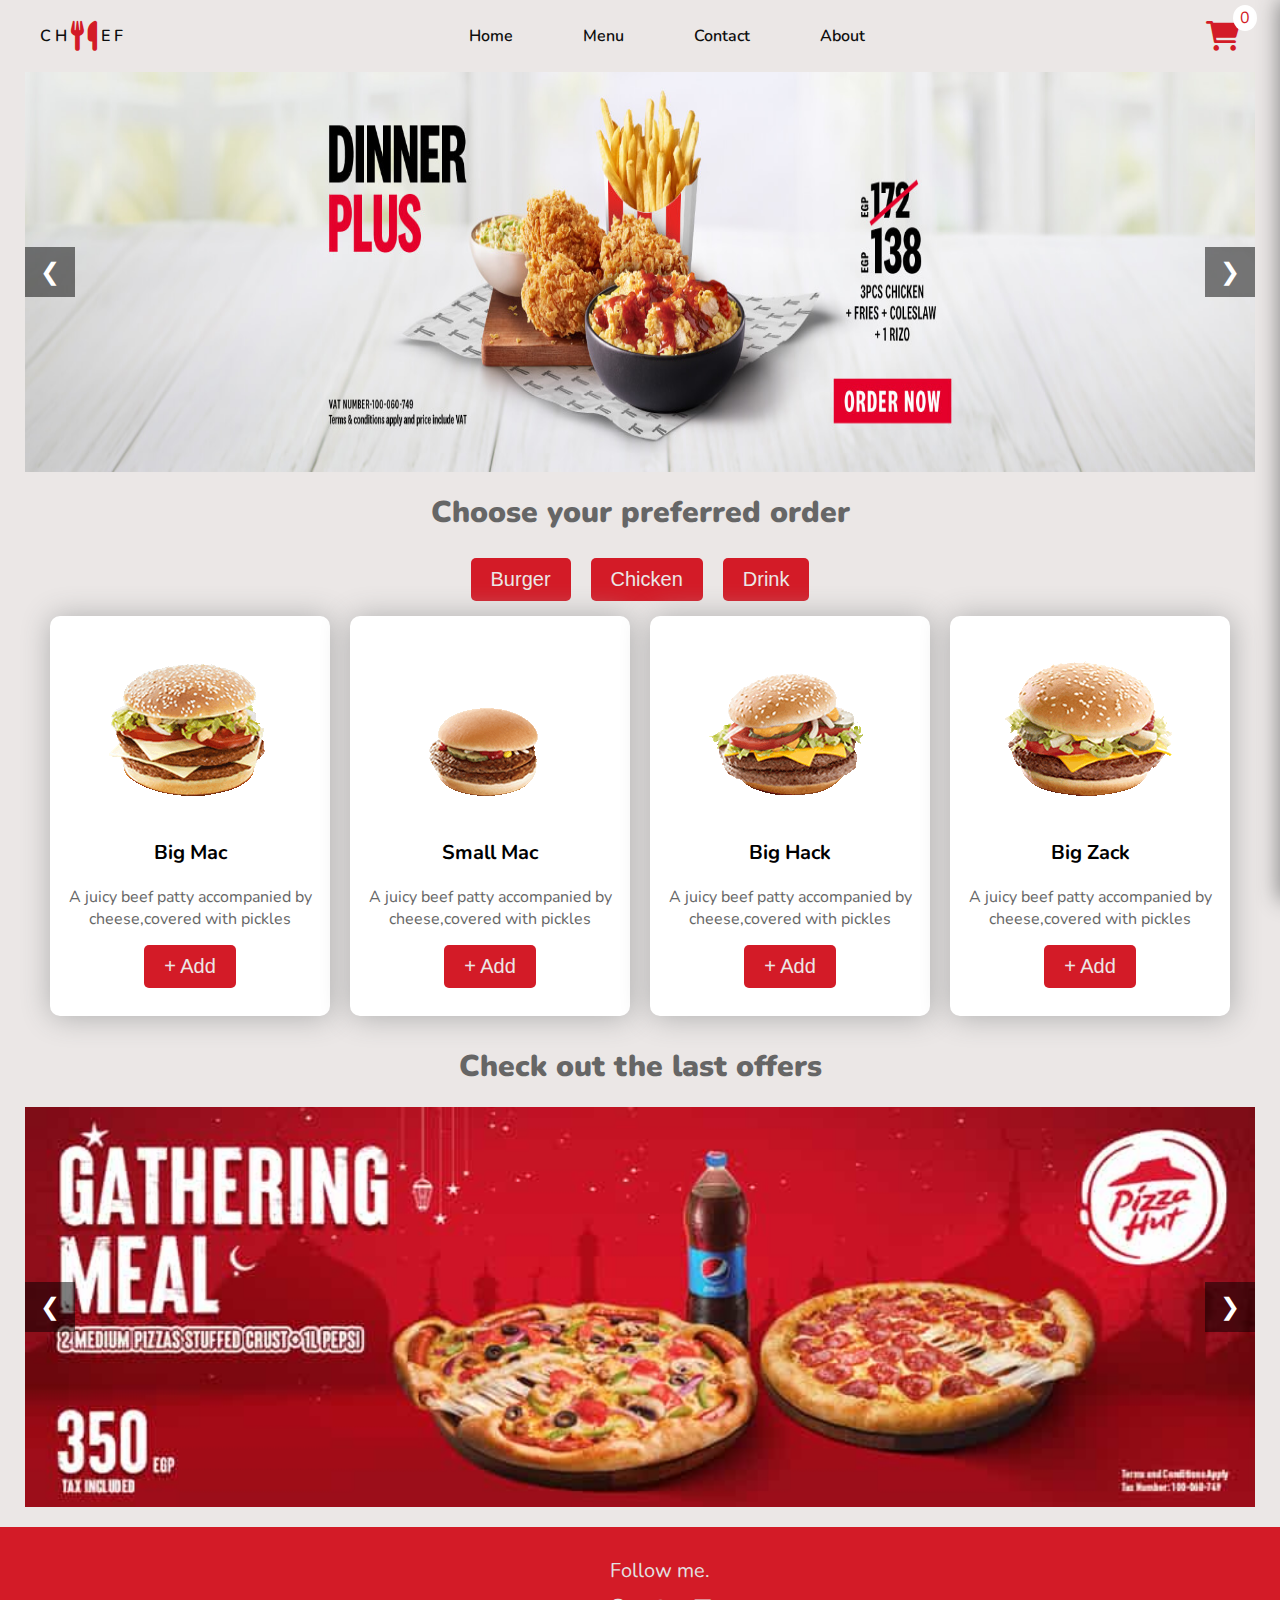
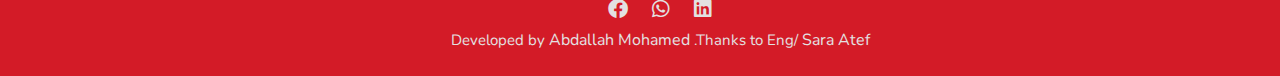
<file: index.html>
<!DOCTYPE html>
<html lang="en">
  <head>
    <meta name="viewport" content="width=device-width, initial-scale=1.0" />
    <meta charset="UTF-8" />
    <meta http-equiv="X-UA-Compatible" content="IE=edge" />
    <meta name="viewport" content="width=device-width, initial-scale=1.0" />
    <title>Chef</title>
    <link rel="icon" type="image/png" href="./images/san.png" />
    <!-- main template css file -->
    <link rel="stylesheet" href="CSS/all.min.css" />
    <link rel="stylesheet" href="CSS/style.css" />
    <link rel="preconnect" href="https://fonts.googleapis.com" />
    <link rel="preconnect" href="https://fonts.gstatic.com" crossorigin />
    <link
      href="https://fonts.googleapis.com/css2?family=Nunito:ital,wght@0,300;0,400;0,500;0,600;0,700;0,800;0,900;1,800&display=swap"
      rel="stylesheet" />
  </head>
  <body>
    <div class="header">
      <div class="container">
        <p>
          CH <span><i class="fa-solid fa-utensils"></i></span>EF
        </p>
        <ul>
          <li><a href="index.html">Home</a></li>
          <li><a href="#menu">Menu</a></li>
          <li><a href="contact.html">Contact</a></li>
          <li><a href="about.html">About</a></li>
        </ul>
        <div class="shopping">
          <i class="fa-solid fa-cart-shopping" onclick="openCart()"></i>
          <span id="counter">0</span>
        </div>
      </div>
    </div>
    <div class="container">
      <div class="cart">
        <h2>Cart</h2>
        <ul id="cartList"></ul>
        <button class="close" onclick="closeCart()">Close</button>
      </div>
    </div>
    <!-- end header -->
    <div class="slider">
      <div class="container">
        <img src="./images/s1.jpg" class="slide active" />
        <img src="./images/s2.jpg" class="slide" />
        <img src="./images/s3.jpg" class="slide" />
        <img src="./images/s4.jpg" class="slide" />
        <div class="btn prev" onclick="prevSlide()">&#10094;</div>
        <div class="btn next" onclick="nextSlide()">&#10095;</div>
      </div>
    </div>
    <div class="container">
      <div class="section">
        <p>Choose your preferred order</p>
      </div>
    </div>
    <div class="container">
      <div class="chosse">
        <button onclick="chosseBurger()">Burger</button>
        <button onclick="chosseChecken()">Chicken</button>
        <button onclick="chosseDrink()">Drink</button>
      </div>
    </div>
    <div id="menu">
      <div class="container">
        <div class="burger cata">
          <div class="card">
            <img src="./images/b1.png" alt="" />
            <h3>Big Mac</h3>
            <p>A juicy beef patty accompanied by cheese,covered with pickles</p>
            <button class="add">+ Add</button>
          </div>
          <div class="card">
            <img src="./images/b2.png" alt="" />
            <h3>Small Mac</h3>
            <p>A juicy beef patty accompanied by cheese,covered with pickles</p>
            <button class="add">+ Add</button>
          </div>
          <div class="card">
            <img src="./images/b3.png" alt="" />
            <h3>Big Hack</h3>
            <p>A juicy beef patty accompanied by cheese,covered with pickles</p>
            <button class="add">+ Add</button>
          </div>
          <div class="card">
            <img src="./images/b4.png" alt="" />
            <h3>Big Zack</h3>
            <p>A juicy beef patty accompanied by cheese,covered with pickles</p>
            <button class="add">+ Add</button>
          </div>
        </div>
        <div class="checken cata">
          <div class="card">
            <img src="./images/c1.png" alt="" />
            <h3>McChicken</h3>
            <p>Deliciously crispy chicken topped with mayonnaise</p>
            <button class="add">+ Add</button>
          </div>
          <div class="card">
            <img src="./images/c2.png" alt="" />
            <h3>Small Mac Chicken</h3>
            <p>Deliciously crispy chicken topped with mayonnaise</p>
            <button class="add">+ Add</button>
          </div>
          <div class="card">
            <img src="./images/c3.png" alt="" />
            <h3>Big McChicken</h3>
            <p>Deliciously crispy chicken topped with mayonnaise</p>
            <button class="add">+ Add</button>
          </div>
          <div class="card">
            <img src="./images/c4.png" alt="" />
            <h3>Chicken Zack</h3>
            <p>Deliciously crispy chicken topped with mayonnaise</p>
            <button class="add">+ Add</button>
          </div>
        </div>
        <div class="drink cata">
          <div class="card">
            <img src="./images/d1.png" alt="" />
            <h3>Fanta</h3>
            <p>
              Our Chocolate Milkshake is an indulgence in a cup. Stir it, slurp
              it, love it.
            </p>
            <button class="add">+ Add</button>
          </div>
          <div class="card">
            <img src="./images/d2.png" alt="" />
            <h3>Anta</h3>
            <p>
              Our Chocolate Milkshake is an indulgence in a cup. Stir it, slurp
              it, love it.
            </p>
            <button class="add">+ Add</button>
          </div>
          <div class="card">
            <img src="./images/d3.png" alt="" />
            <h3>Milk</h3>
            <p>
              Our Chocolate Milkshake is an indulgence in a cup. Stir it, slurp
              it, love it.
            </p>
            <button class="add">+ Add</button>
          </div>
          <div class="card">
            <img src="./images/d4.png" alt="" />
            <h3>white shake</h3>
            <p>
              Our Chocolate Milkshake is an indulgence in a cup. Stir it, slurp
              it, love it.
            </p>
            <button class="add">+ Add</button>
          </div>
        </div>
      </div>
    </div>

    <div class="container">
      <div class="section">
        <p>Check out the last offers</p>
      </div>
    </div>
    <!-- offers  -->
    <div class="slider">
      <div class="container">
        <img src="images/pi1.jpg" class="offer active" />
        <img src="images/pi2.jpg" class="offer" />
        <img src="images/pi3.jpg" class="offer" />
        <div class="btn prev" onclick="prev()">&#10094;</div>
        <div class="btn next" onclick="next()">&#10095;</div>
      </div>
    </div>





    <button onclick="topFunction()" id="myBtn" title="Go to top">Top</button>

    <!-- footer  -->

    <footer>
      <p class="follow">Follow me.</p>
      <div class="icons">
        <a
          href="https://www.facebook.com/profile.php?id=100035254174088"
          target="_blank"
          ><i class="fa-brands fa-facebook"></i
        ></a>
        <a href="https://wa.me/+201551533774?text=Hello" target="_blank"
          ><i class="fa-brands fa-whatsapp"></i
        ></a>
        <a
          href="https://www.linkedin.com/in/abdallah-mohamed-347a59250"
          target="_blank"
          ><i class="fa-brands fa-linkedin"></i
        ></a>
      </div>
      <p class="designed">
        Developed by <span>Abdallah Mohamed</span> .Thanks to Eng/
        <span>Sara Atef</span>
      </p>
    </footer>

    <script src="main.js"></script>
  </body>
</html>
</file>
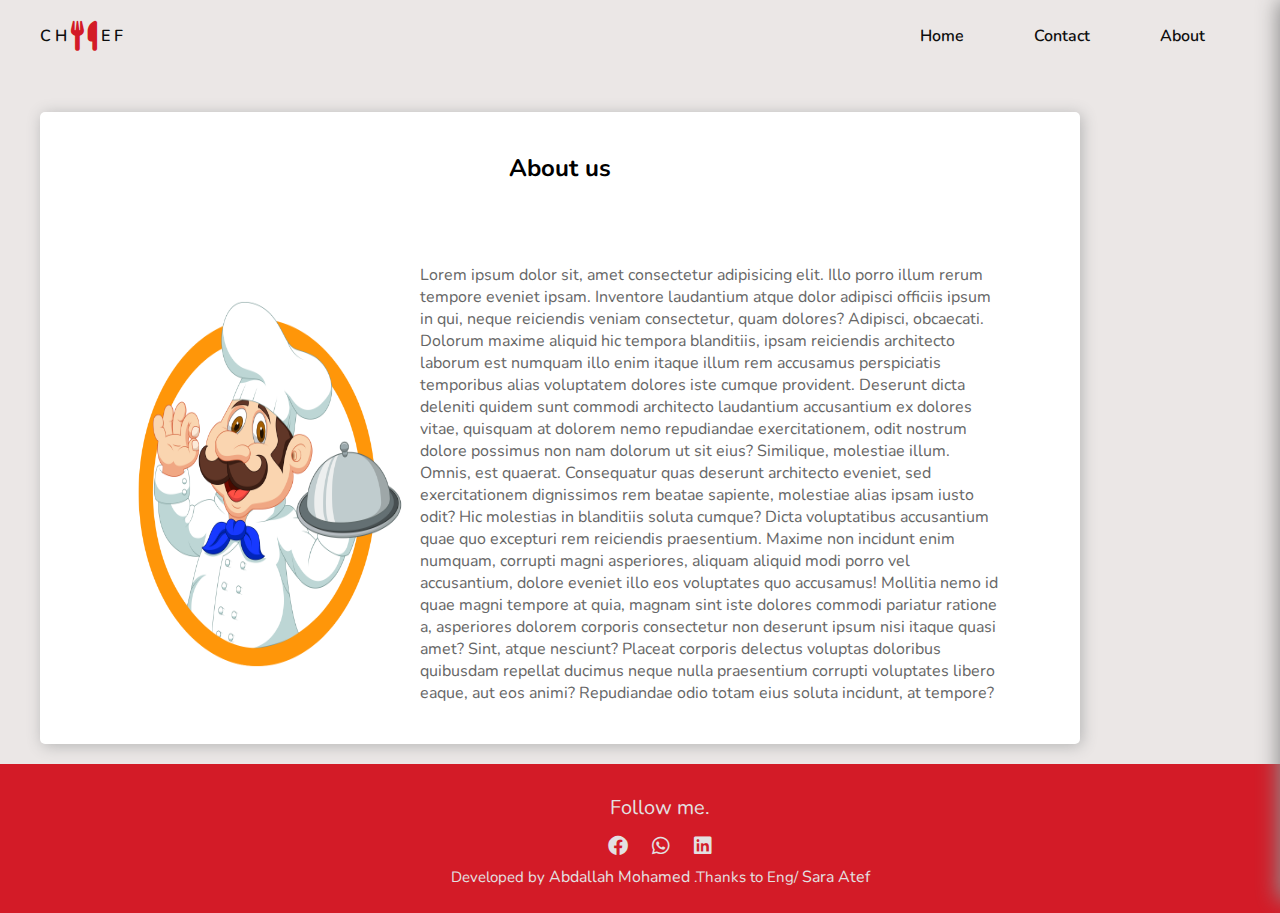
<file: about.html>
<!DOCTYPE html>
<html lang="en">
  <head>
    <meta name="viewport" content="width=device-width, initial-scale=1.0" />
    <meta charset="UTF-8" />
    <meta http-equiv="X-UA-Compatible" content="IE=edge" />
    <meta name="viewport" content="width=device-width, initial-scale=1.0" />
    <title>About</title>
    <link rel="icon" type="image/png" href="./images/san.png" />
    <!-- main template css file -->
    <link rel="stylesheet" href="CSS/all.min.css" />
    <link rel="stylesheet" href="CSS/style.css" />
    <link rel="preconnect" href="https://fonts.googleapis.com" />
    <link rel="preconnect" href="https://fonts.gstatic.com" crossorigin />
    <link
      href="https://fonts.googleapis.com/css2?family=Nunito:ital,wght@0,300;0,400;0,500;0,600;0,700;0,800;0,900;1,800&display=swap"
      rel="stylesheet" />
  </head>
  <body>
    <div class="header">
      <div class="container">
        <p>
          CH <span><i class="fa-solid fa-utensils"></i></span>EF
        </p>
        <ul>
          <li><a href="index.html">Home</a></li>
          <li><a href="contact.html">Contact</a></li>
          <li><a href="about.html">About</a></li>
        </ul>
      </div>
    </div>
    <div class="container">
      <div class="cart">
        <h2>Cart</h2>
        <ul id="cartList"></ul>
        <button class="close" onclick="closeCart()">Close</button>
      </div>
    </div>
    <!-- end header -->
    <div class="container">
      <div class="about">
        <h2>About us</h2>
        <div class="aboutUs">
          <img src="images/chef.png" alt="" class="aboutImg" />
          <p class="aboutP">
            Lorem ipsum dolor sit, amet consectetur adipisicing elit. Illo porro
            illum rerum tempore eveniet ipsam. Inventore laudantium atque dolor
            adipisci officiis ipsum in qui, neque reiciendis veniam consectetur,
            quam dolores? Adipisci, obcaecati. Dolorum maxime aliquid hic
            tempora blanditiis, ipsam reiciendis architecto laborum est numquam
            illo enim itaque illum rem accusamus perspiciatis temporibus alias
            voluptatem dolores iste cumque provident. Deserunt dicta deleniti
            quidem sunt commodi architecto laudantium accusantium ex dolores
            vitae, quisquam at dolorem nemo repudiandae exercitationem, odit
            nostrum dolore possimus non nam dolorum ut sit eius? Similique,
            molestiae illum. Omnis, est quaerat. Consequatur quas deserunt
            architecto eveniet, sed exercitationem dignissimos rem beatae
            sapiente, molestiae alias ipsam iusto odit? Hic molestias in
            blanditiis soluta cumque? Dicta voluptatibus accusantium quae quo
            excepturi rem reiciendis praesentium. Maxime non incidunt enim
            numquam, corrupti magni asperiores, aliquam aliquid modi porro vel
            accusantium, dolore eveniet illo eos voluptates quo accusamus!
            Mollitia nemo id quae magni tempore at quia, magnam sint iste
            dolores commodi pariatur ratione a, asperiores dolorem corporis
            consectetur non deserunt ipsum nisi itaque quasi amet? Sint, atque
            nesciunt? Placeat corporis delectus voluptas doloribus quibusdam
            repellat ducimus neque nulla praesentium corrupti voluptates libero
            eaque, aut eos animi? Repudiandae odio totam eius soluta incidunt,
            at tempore?
          </p>
        </div>
      </div>
    </div>


    <!-- footer  -->

    <footer>
      <p class="follow">Follow me.</p>
      <div class="icons">
        <a
          href="https://www.facebook.com/profile.php?id=100035254174088"
          target="_blank"
          ><i class="fa-brands fa-facebook"></i
        ></a>
        <a href="https://wa.me/+201551533774?text=Hello" target="_blank"
          ><i class="fa-brands fa-whatsapp"></i
        ></a>
        <a
          href="https://www.linkedin.com/in/abdallah-mohamed-347a59250"
          target="_blank"
          ><i class="fa-brands fa-linkedin"></i
        ></a>
      </div>
      <p class="designed">
        Developed by <span>Abdallah Mohamed</span> .Thanks to Eng/
        <span>Sara Atef</span>
      </p>
    </footer>

  </body>
</html>
</file>
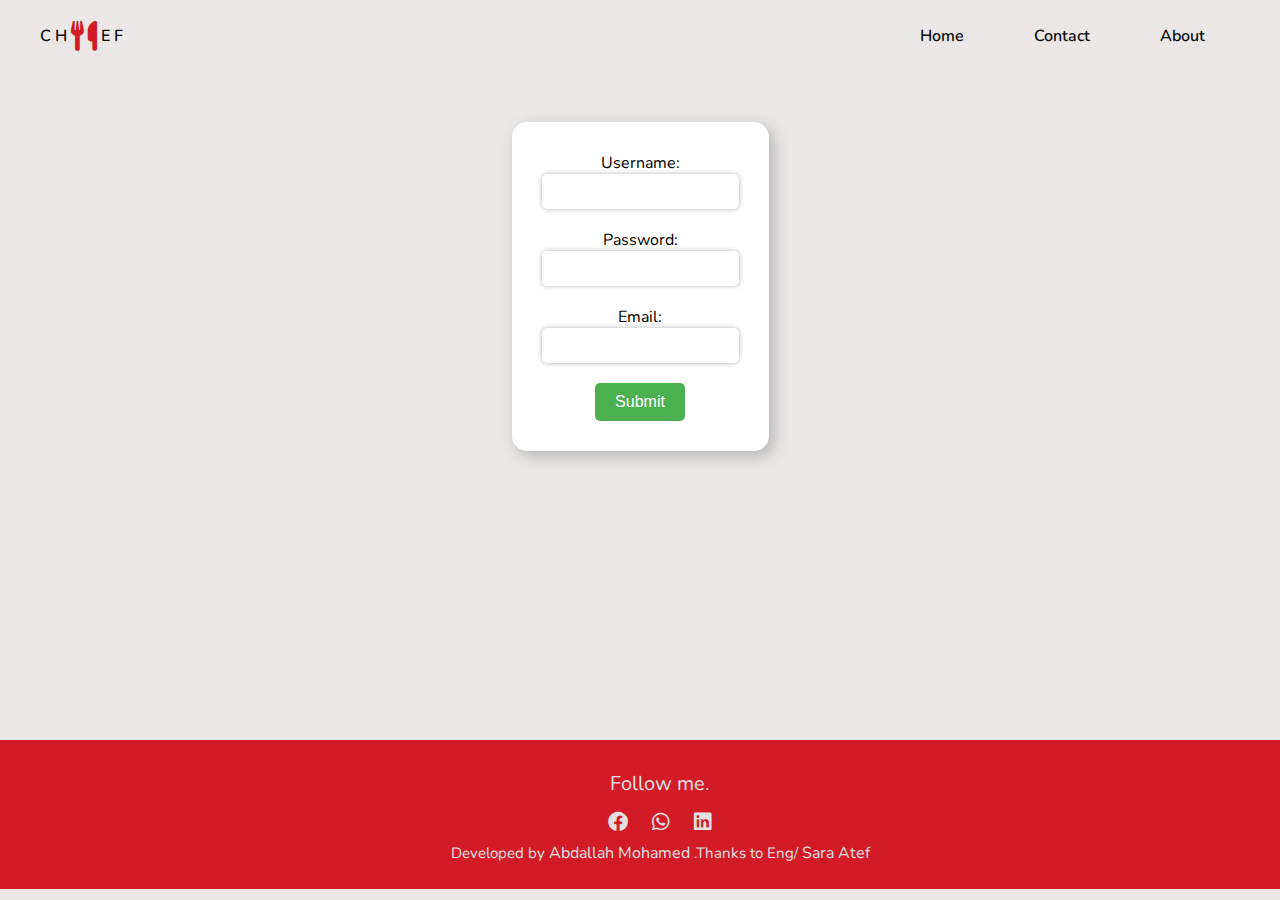
<file: contact.html>
<!DOCTYPE html>
<html lang="en">
  <head>
    <meta name="viewport" content="width=device-width, initial-scale=1.0" />
    <meta charset="UTF-8" />
    <meta http-equiv="X-UA-Compatible" content="IE=edge" />
    <meta name="viewport" content="width=device-width, initial-scale=1.0" />
    <title>Contact us</title>
    <link rel="icon" type="image/png" href="./images/san.png" />
    <!-- main template css file -->
    <link rel="stylesheet" href="CSS/all.min.css" />
    <link rel="stylesheet" href="CSS/style.css" />
    <link rel="stylesheet" href="CSS/contact.css" />
    <link rel="preconnect" href="https://fonts.googleapis.com" />
    <link rel="preconnect" href="https://fonts.gstatic.com" crossorigin />
    <link
      href="https://fonts.googleapis.com/css2?family=Nunito:ital,wght@0,300;0,400;0,500;0,600;0,700;0,800;0,900;1,800&display=swap"
      rel="stylesheet" />
  </head>
  <body>
    <div class="header">
      <div class="container">
        <p>
          CH <span><i class="fa-solid fa-utensils"></i></span>EF
        </p>
        <ul>
          <li><a href="index.html">Home</a></li>
          <li><a href="contact.html">Contact</a></li>
          <li><a href="about.html">About</a></li>
        </ul>
      </div>
    </div>

    <!-- end header -->
    <!-- <div class="container">
      
    </div> -->
    <div class="container">
      <form>
        <label for="username">Username:</label>
        <input type="text" id="username" name="username" />

        <label for="password">Password:</label>
        <input type="password" id="password" name="password" />

        <label for="email">Email:</label>
        <input type="email" id="email" name="email" />

        <button type="submit">Submit</button>
      </form>
    </div>

    <!-- footer  -->

    <footer>
      <p class="follow">Follow me.</p>
      <div class="icons">
        <a
          href="https://www.facebook.com/profile.php?id=100035254174088"
          target="_blank"
          ><i class="fa-brands fa-facebook"></i
        ></a>
        <a href="https://wa.me/+201551533774?text=Hello" target="_blank"
          ><i class="fa-brands fa-whatsapp"></i
        ></a>
        <a
          href="https://www.linkedin.com/in/abdallah-mohamed-347a59250"
          target="_blank"
          ><i class="fa-brands fa-linkedin"></i
        ></a>
      </div>
      <p class="designed">
        Developed by <span>Abdallah Mohamed</span> .Thanks to Eng/
        <span>Sara Atef</span>
      </p>
    </footer>

    <script src="about.js"></script>
  </body>
</html>
</file>
<file: CSS/style.css>
* {
  text-decoration: none;
  border: none;
  list-style: none;
  margin: 0;
  padding: 0;
}
a {
  cursor: pointer;
}
:root {
  --main-color: #ebe7e6;
  --font-color: #0e0e0e;
  --button-color: #d31b27;
  --card-color: #e3e1e2;
  --transion: 0.3s;
}

html {
  scroll-behavior: smooth;
}

body {
  font-family: "Nunito", sans-serif;
  box-sizing: border-box;
  background-color: var(--main-color);
  box-sizing: border-box;
}

.container {
  margin-left: auto;
  margin-right: auto;
  padding-left: 15px;
  padding-right: 15px;
  width: 1200px;
  max-width: 100%;
}
.header {
  height: 72px;
}
.shopping {
  position: relative;
}
.header .shopping span {
  color: var(--button-color);
  background-color: white;
  padding: 2px 7px;
  border-radius: 50%;
  display: flex;
  align-items: center;
  justify-content: center;
  position: absolute;
  top: 5px;
  left: 80%;
}
.cart {
  position: fixed;
  top: 0;
  right: -300px;
  width: 300px;
  background-color: var(--button-color);
  height: 100vh;
  transition: 0.3s;
  z-index: 5;
  box-shadow: -2px 0 20px #8d8d8d;
}
.cart h2 {
  padding: 10px;
  margin: 10px;
  color: var(--card-color);
}
.cart .close {
  width: 100%;
  padding: 15px 0;
  background-color: var(--card-color);
  bottom: 0;
  position: absolute;
  cursor: pointer;
  font-size: 15px;
}
.yourchosse {
  color: var(--main-color);
  padding: 5px;
  margin: 10px 2px 2px 20px;
}
.yourchosse span {
  padding: 5px;
  background-color: var(--card-color);
  color: var(--button-color);
  border-radius: 5px;
}
.header .container {
  display: flex;
  justify-content: space-between;
  align-items: center;
}
.header p {
  display: flex;
  align-items: center;
  font-weight: 600;
  letter-spacing: 4px;
  color: var(--font-color);
  cursor: pointer;
}
.header i {
  height: 72px;
  display: flex;
  align-items: center;
  font-size: 30px;
  color: var(--button-color);
  cursor: pointer;
  transition: 0.3s;
}
.header i:hover {
  scale: 1.1;
}
.header ul {
  height: 72px;
  display: flex;
  align-items: center;
}
.header ul li {
  padding: 0 30px;
  font-weight: 600;
}
.header ul li a {
  color: var(--font-color);
  transition: 0.3s;
  margin: 0 5px;
}
.header ul li a:hover {
  letter-spacing: 1px;
}

/* slider  */
.slider .container {
  position: relative;
  height: 400px;
  max-width: 100%;
  overflow: hidden;
}

.slide {
  position: absolute;
  top: 0;
  left: 0;
  height: 100%;
  width: 100%;
  opacity: 0;
  transition: opacity 1s ease-in-out;
}

.slide.active {
  opacity: 1;
}

/* new slider  */

.offer .container {
  position: relative;
  height: 400px;
  max-width: 100%;
  overflow: hidden;
}

.offer {
  position: absolute;
  top: 0;
  left: 0;
  height: 100%;
  width: 100%;
  opacity: 0;
  transition: opacity 1s ease-in-out;
}

.offer.active {
  opacity: 1;
}
/* new slider  */

.btn {
  position: absolute;
  top: 50%;
  transform: translateY(-50%);
  height: 50px;
  width: 50px;
  background-color: rgba(0, 0, 0, 0.5);
  color: #fff;
  font-size: 24px;
  text-align: center;
  line-height: 50px;
  cursor: pointer;
  transition: 0.3s ease-in-out;
}

.btn:hover {
  background-color: rgba(0, 0, 0, 0.8);
}

.btn.prev {
  left: 0;
}

.btn.next {
  right: 0;
}
/* slider  */

/* section  */
.container .section {
  display: flex;
  justify-content: center;
  align-items: center;
  margin: 20px 0;
}
.container .section p {
  font-size: 30px;
  font-weight: 900;
  color: #666;
}
/* section  */
/* chosse  */
.container .chosse {
  display: flex;
  align-items: center;
  justify-content: center;
}
.container .chosse button {
  background-color: var(--button-color);
  padding: 10px 20px;
  margin: 5px 10px;
  color: var(--main-color);
  font-size: 20px;
  font-weight: 500;
  border-radius: 5px;
  cursor: pointer;
  transition: 0.3s;
}
.container .chosse button:hover {
  scale: 1.1;
}

/* menu  */

#menu .container .burger {
  display: flex;
  justify-content: center;
  align-items: center;
  transition: 0.3s;
}

#menu .container .card {
  max-width: 25%;
  height: 400px;
  background-color: white;
  margin: 10px;
  display: flex;
  flex-direction: column;
  align-items: center;
  justify-content: center;
  border-radius: 10px;
  box-shadow: 1px 1px 30px #acacac;
  text-align: center;
}
/* menu  */
/* card  */
.card h3 {
  margin: 10px;
  font-size: 20px;
}
.card p {
  color: #666;
  margin: 10px 5px;
}
.card button {
  background-color: var(--button-color);
  padding: 10px 20px;
  margin: 5px 10px;
  color: var(--main-color);
  font-size: 20px;
  font-weight: 500;
  border-radius: 5px;
  cursor: pointer;
  transition: 0.3s;
}
.card button:hover {
  scale: 1.1;
}
/* card  */
#menu .container .checken {
  display: none;
  justify-content: center;
  align-items: center;
  transition: 0.3s;
}
#menu .container .drink {
  display: none;
  justify-content: center;
  align-items: center;
  transition: 0.3s;
}
.hide {
  display: none;
}
footer {
  display: flex;
  flex-direction: column;
  margin-top: 20px;
  justify-content: center;
  align-items: center;
  text-align: center;
  background-color: var(--button-color);
  padding: 20px;
  width: 100%;
}

footer .follow {
  color: var(--card-color);
  font-size: 20px;
  padding: 10px;
}
footer i {
  color: var(--card-color);
  font-size: 20px;
  margin: 5px 10px;
  transition: 0.3s;
}
footer i:hover {
  scale: 1.1;
}
footer .designed {
  color: var(--card-color);
  margin: 5px;
  font-size: 15px;
}
footer .designed span {
  font-size: 16px;
}
.about {
  width: 80%;
  align-items: center;
  justify-content: center;
  margin-top: 40px;
  background-color: white;
  display: flex;
  flex-direction: column;
  padding: 0 40px;
  border-radius: 5px;
  box-shadow: 2px 2px 15px #b4b4b4;
}
.aboutUs {
  display: flex;
  padding: 40px;
}
.about h2 {
  text-align: center;
  padding: 20px;
  margin: 20px;
}
.aboutImg {
  width: 300px;
}
.aboutP {
  color: #666;
}



#myBtn {
  display: none; /* Hidden by default */
  position: fixed; /* Fixed/sticky position */
  bottom: 20px; /* Place the button at the bottom of the page */
  right: 30px; /* Place the button 30px from the right */
  z-index: 99; /* Make sure it does not overlap */
  border: none; /* Remove borders */
  outline: none; /* Remove outline */
  background-color: red; /* Set a background color */
  color: white; /* Text color */
  cursor: pointer; /* Add a mouse pointer on hover */
  padding: 15px; /* Some padding */
  border-radius: 10px; /* Rounded corners */
  font-size: 18px; /* Increase font size */
}

#myBtn:hover {
  background-color: #555; /* Add a dark-grey background on hover */
}
</file>
<file: CSS/contact.css>
body {
  position: relative;
}
.container {
  display: flex;
  align-items: center;
  justify-content: center;
}
form {
  display: flex;
  flex-direction: column;
  align-items: center;
  margin-top: 50px;
  padding: 30px;
  background-color: white;
  border-radius: 15px;
  box-shadow: 5px 5px 15px #b4b4b4;
}
input {
  margin-bottom: 20px;
  padding: 10px;
  border-radius: 5px;
  border: none;
  box-shadow: 0px 0px 5px rgba(0, 0, 0, 0.3);
}
button {
  padding: 10px 20px;
  border-radius: 5px;
  border: none;
  background-color: #4caf50;
  color: white;
  font-size: 16px;
  cursor: pointer;
}
button:hover {
  background-color: #3e8e41;
}
footer {
  position: absolute;
  top: 80vh;
}
</file>
